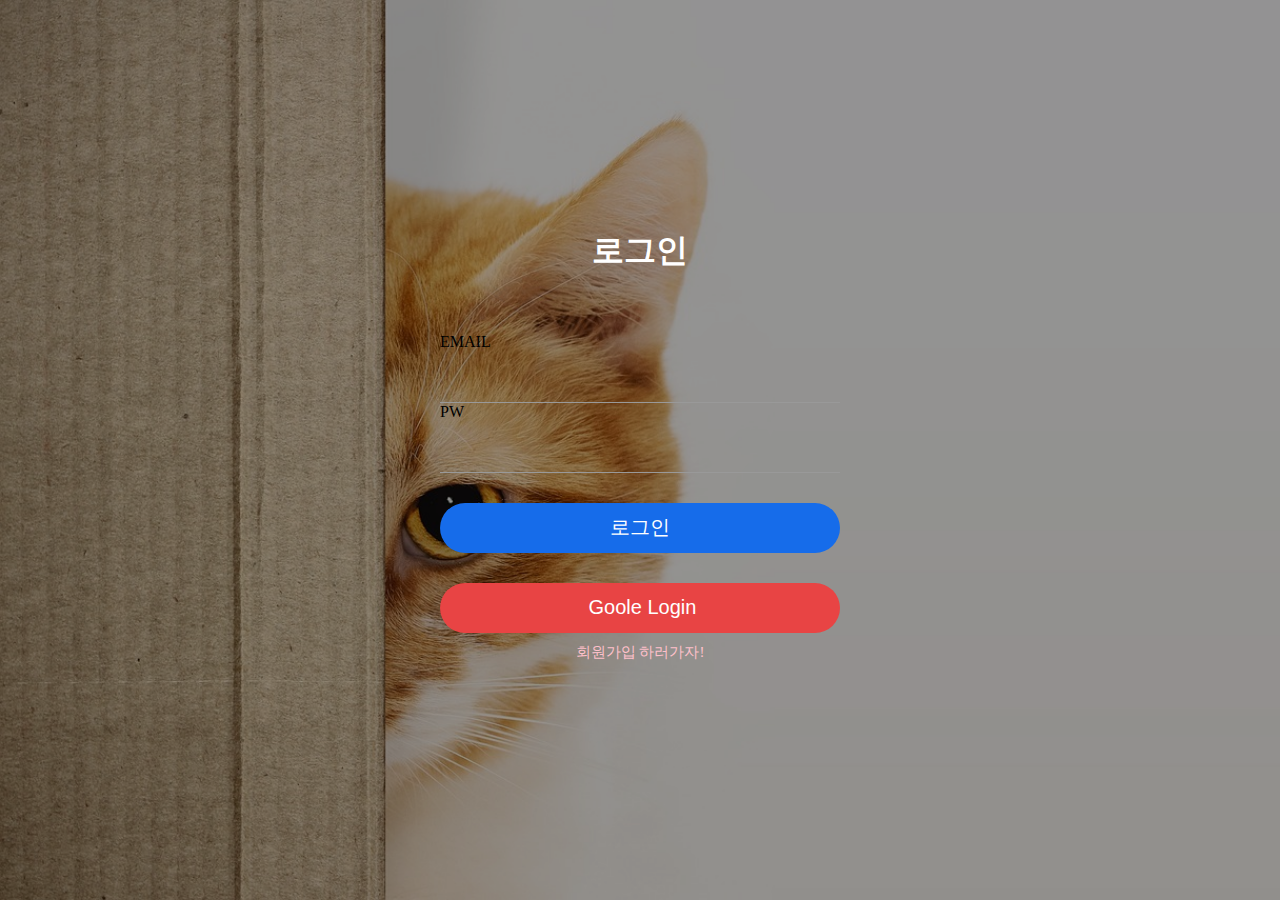
<file: pages/auth.html>
<!DOCTYPE html>
<html lang="ko">
  <head>
    <meta charset="UTF-8" />
    <meta http-equiv="X-UA-Compatible" content="IE=edge" />
    <meta name="viewport" content="width=device-width, initial-scale=1.0" />
    <link rel="stylesheet" href="/css/auth.css" type="text/css" />
    <link
      rel="stylesheet"
      href="https://cdn.jsdelivr.net/npm/bootstrap-icons@1.9.1/font/bootstrap-icons.css"
    />

    <title>PET FAM</title>
  </head>

  <body>
    <div id="background">
      <section class="login-form">
        <div id="authPage">
          <div id="authWrapper">
            <h1 id="authTitle">로그인</h1>
            <form onsubmit="handleAuth(event)">
              <div class="int-area">
                <div class="authInput">
                  <div>EMAIL</div>
                  <input id="email" type="text" />
                </div>
              </div>
              <div class="int-area">
                <div class="authInput">
                  <div>PW</div>
                  <input id="pw" type="password" />
                </div>
              </div>
              <section id="authBtnSection">
                <input
                  class="btn-signin"
                  type="submit"
                  id="authBtn"
                  value="로그인"
                />
              </section>
            </form>

            <section class="socialBtns">
              <button
                class="btn-google"
                name="google"
                onclick="socialLogin(event)"
              >
                <i class="fab fa-google"></i>
                <span class="googlefont">Goole Login</span>
              </button>
            </section>
            <p class="caption" id="authToggle" onclick="onToggle()">
              회원가입 하러가자!
            </p>
          </div>
        </div>
      </section>
    </div>
  </body>
</html>
</file>
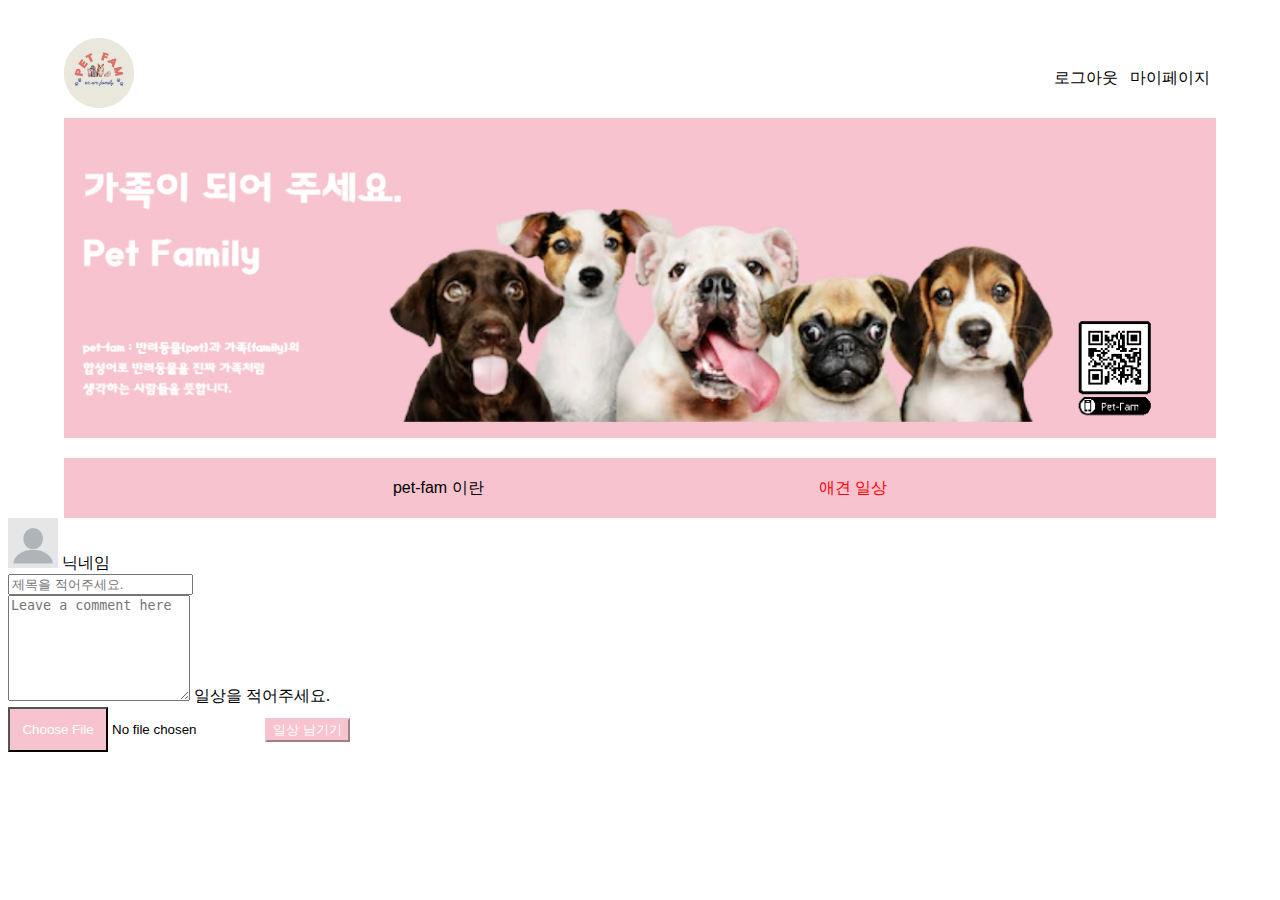
<file: pages/petlife.html>
<!DOCTYPE html>
<html lang="en">
  <head>
    <meta charset="UTF-8" />
    <meta http-equiv="X-UA-Compatible" content="IE=edge" />
    <meta name="viewport" content="width=device-width, initial-scale=1.0" />
    <link rel="stylesheet" href="../css/petlife.css" />
    <link
      rel="stylesheet"
      href="https://cdn.jsdelivr.net/npm/bootstrap-icons@1.9.1/font/bootstrap-icons.css"
    />

    <title>Document</title>
  </head>

  <body>
    <button
      class="top-btn btn"
      style="background-color: #f6c3cf; display: none"
      onclick="goToTop(event)"
    >
      TOP
    </button>
    <div class="mainLogo">
      <a onclick="goTohome()">
        <img class="mainLogoImg" src="../img/miniLogo.jpg" alt="" />
      </a>
    </div>
    <div class="profile">
      <div>
        <img id="profileImg" src="/assets/blankProfile.webp" alt="프로필" />
        <button class="logoutBtn" id="logoutBtn" onclick="logout()">
          로그아웃
        </button>
        <button class="mypageBtn" id="mypageBtn" onclick="goTomypage()">
          마이페이지
        </button>
      </div>
    </div>

    <header class="logo"></header>
    <nav id="main-nav">
      <button class="introBtn" onclick="goTointro()">pet-fam 이란</button>
      <button class="petlifeBtn" onclick="goTopetlife()">애견 일상</button>
    </nav>

    <div class="mypost">
      <div class="form-floating mb-3">
        <img
          id="profileImg_writer"
          width="50px"
          height="50px"
          src="/assets/blankProfile.webp"
        />
        <span id="nickname">닉네임</span>
      </div>
      <label for="exampleFormControlInput1" class="form-label"></label>
      <input
        type="email"
        class="form-control"
        id="title"
        placeholder="제목을 적어주세요."
      />
      <div class="form-floating">
        <textarea
          class="form-control"
          placeholder="Leave a comment here"
          id="comment"
          style="height: 100px"
        ></textarea>
        <label for="floatingTextarea2">일상을 적어주세요.</label>
        <div class="input-group">
          <input
            type="file"
            class="form-control"
            onchange="onimgChange(event)"
            name="petphoto"
            id="image"
            accept="image/*"
            aria-describedby="inputGroupFileAddon04"
            aria-label="Upload"
          />
          <button
            class="btn btn-outline-secondary"
            onclick="save_comment(event)"
            type="button"
            id="inputGroupFileAddon04"
            style="
              background-color: #f6c3cf;
              color: white;
              border-color: #f6c3cf;
            "
          >
            일상 남기기
          </button>
        </div>
        <div id="comment-list"></div>
      </div>
    </div>
  </body>
</html>
</file>
<file: css/auth.css>
* {
  margin: 0;
  padding: 0;
  box-sizing: border-box;
}

#background {
  /*font*/
  display: flex;
  justify-content: center;
  align-items: center;
  height: 100vh;
  width: 100vw;
  background-image: url(/assets/cat.jpg);
  background-size: cover;
  visibility: visible;
}

body::before {
  content: "";
  position: absolute;
  z-index: 1;
  top: 0;
  right: 0;
  bottom: 0;
  left: 0;
  background-color: rgba(0, 0, 0, 0.4);
}

.login-form {
  position: relative;
  z-index: 2;
}
.login-form h1 {
  font-size: 32px;
  color: #fff;
  text-align: center;
  margin-bottom: 60px;
}
.authInput {
  width: 400px;
  position: relative;
  margin-top: 20px;
}
.authInput:first-child {
  margin-top: 0;
}
.authInput input {
  width: 100%;
  padding: 20px 10px 10px;
  background-color: transparent;
  border: none;
  border-bottom: 1px solid #999;
  font-size: 18px;
  color: #fff;
  outline: none;
}
.authInput label {
  position: absolute;
  left: 10px;
  top: 15px;
  font-size: 18px;
  color: #999;
  transition: all 0.5s ease;
}

.btn-signin {
  margin-top: 30px;
}
.btn-signin {
  width: 100%;
  height: 50px;
  background: #166cea;
  color: #fff;
  font-size: 20px;
  border: none;
  border-radius: 25px;
  cursor: pointer;
}

.btn-google {
  margin-top: 30px;
}
.btn-google {
  display: flex;
  align-items: center;
  justify-content: center;
  width: 100%;
  height: 50px;
  background: rgb(232, 68, 68);
  color: #fff;
  font-size: 20px;
  border: none;
  border-radius: 25px;
  cursor: pointer;
}

.googlefont {
  margin-left: 5px;
}

.fa-google-plus-square {
  font-size: 50px;
  margin-right: 10px;
}

#authToggle {
  margin-top: 20px;
  text-align: center;
  font-size: 15px;
  color: pink;
  margin: 10px 0;
  cursor: pointer;
  user-select: none;
  text-decoration: none;
}
</file>
<file: css/petlife.css>
.mainLogo {
  width: 90vw;
  height: 50px;
  margin-inline: auto;
}
#profileImg {
  display: none;
}
input[type="file"]::file-selector-button {
  width: 100px;
  height: 45px;
  background: #f6c3cf;
  color: white;
  cursor: pointer;
}

.mainLogoImg {
  position: absolute;
  margin-top: 30px;
  width: 70px;
  height: 70px;
  background-image: url("../assets/img/miniLogo.jpg");
  border-radius: 50%;
  cursor: pointer;
}

.profile {
  width: 90vw;
  height: 40px;
  margin: auto;
  display: flex;
  justify-content: right;
  align-items: center;
}

.profile div {
  width: 400px;
  height: 40px;
  display: flex;
  align-items: center;
  justify-content: right;
}

.profile img {
  width: 50px;
  height: 50px;
  background-image: url("../assets/img/miniLogo.jpg");
  border-radius: 50%;
  border: 5px;
  border-color: black;
}

.logoutBtn,
.mypageBtn {
  /* width: 200px; */
  border: 0;
  background-color: white;
  cursor: pointer;
  /* margin: auto 20px; */
  font-size: 16px;
}

.logoutBtn:hover,
.mypageBtn:hover {
  border: 0;
  color: white;
  background-color: gray;
  border-radius: 20px;
  cursor: pointer;
  /* background-color: aqua; */
}

header {
  width: 90vw;
  height: 25vw;
  margin: 20px auto 20px auto;

  background: url("../assets/img/logo.jpg") no-repeat center;
  background-color: #f6c3cf;
  background-size: contain;
  display: flex;
  justify-content: center;
  align-items: center;
}

nav {
  width: 90vw;
  height: 60px;
  margin: auto;
  background-color: #f6c3cf;
  display: flex;
  justify-content: space-evenly;
  align-items: center;
}

nav button {
  font-size: 1rem;
  background-color: #f6c3cf;
  cursor: pointer;
  border: 0px;
}

.petlifeBtn {
  color: red;
}

#main-nav a {
  text-decoration: none;
  color: black;
}

@media (max-width: 1000px) {
  section .wrap_contents {
    display: grid;
    grid-template-columns: repeat(2, 1fr);
    grid-template-rows: auto;
  }

  header {
    height: 200px;
  }

  .playerBox {
    height: 40vw;
  }

  .playerBox .petArticle {
    width: 0;
    height: 0;
    visibility: hidden;
  }

  .playerBox .petMidea {
    position: relative;
    width: 60vw;
    height: 30vw;
    background-color: aqua;
    margin: 30px;
  }

  .petMidea > iframe {
    top: 0;
    left: 0;
    width: 100%;
    height: 100%;
  }

  .mideaBackground {
    width: 90vw;
    height: 40vw;
    background-image: url("../assets/img/media_back.jpg");

    background-size: cover;
    background-position: 70px;
    margin-top: 20px;
  }

  nav div {
    font-size: 20px;
  }

  .pic {
    width: 35vw;
    height: 35vw;
    margin: 10px auto 10px auto;
  }
}

@media (max-width: 480px) {
  section .wrap_contents {
    display: grid;
    grid-template-columns: repeat(1, 1fr);
    grid-template-rows: auto;
  }

  header {
    height: 100px;
  }

  nav div {
    font-size: 14px;
  }

  .pic {
    width: 280px;
    height: 280px;
  }
}

.mainpageImg {
  margin: 100px auto 0px auto;
  width: 90vw;
  height: 40vw;

  background-image: url("/assets/img/mainpageimg.png");
  background-repeat: no-repeat;
  background-size: contain;
}

.petfamstory {
  margin: 100px auto 0px auto;
  width: 90vw;
  height: 40vw;

  background-image: url("/assets/img/petfamstory.png");
  background-repeat: no-repeat;
  background-size: contain;
}
</file>
